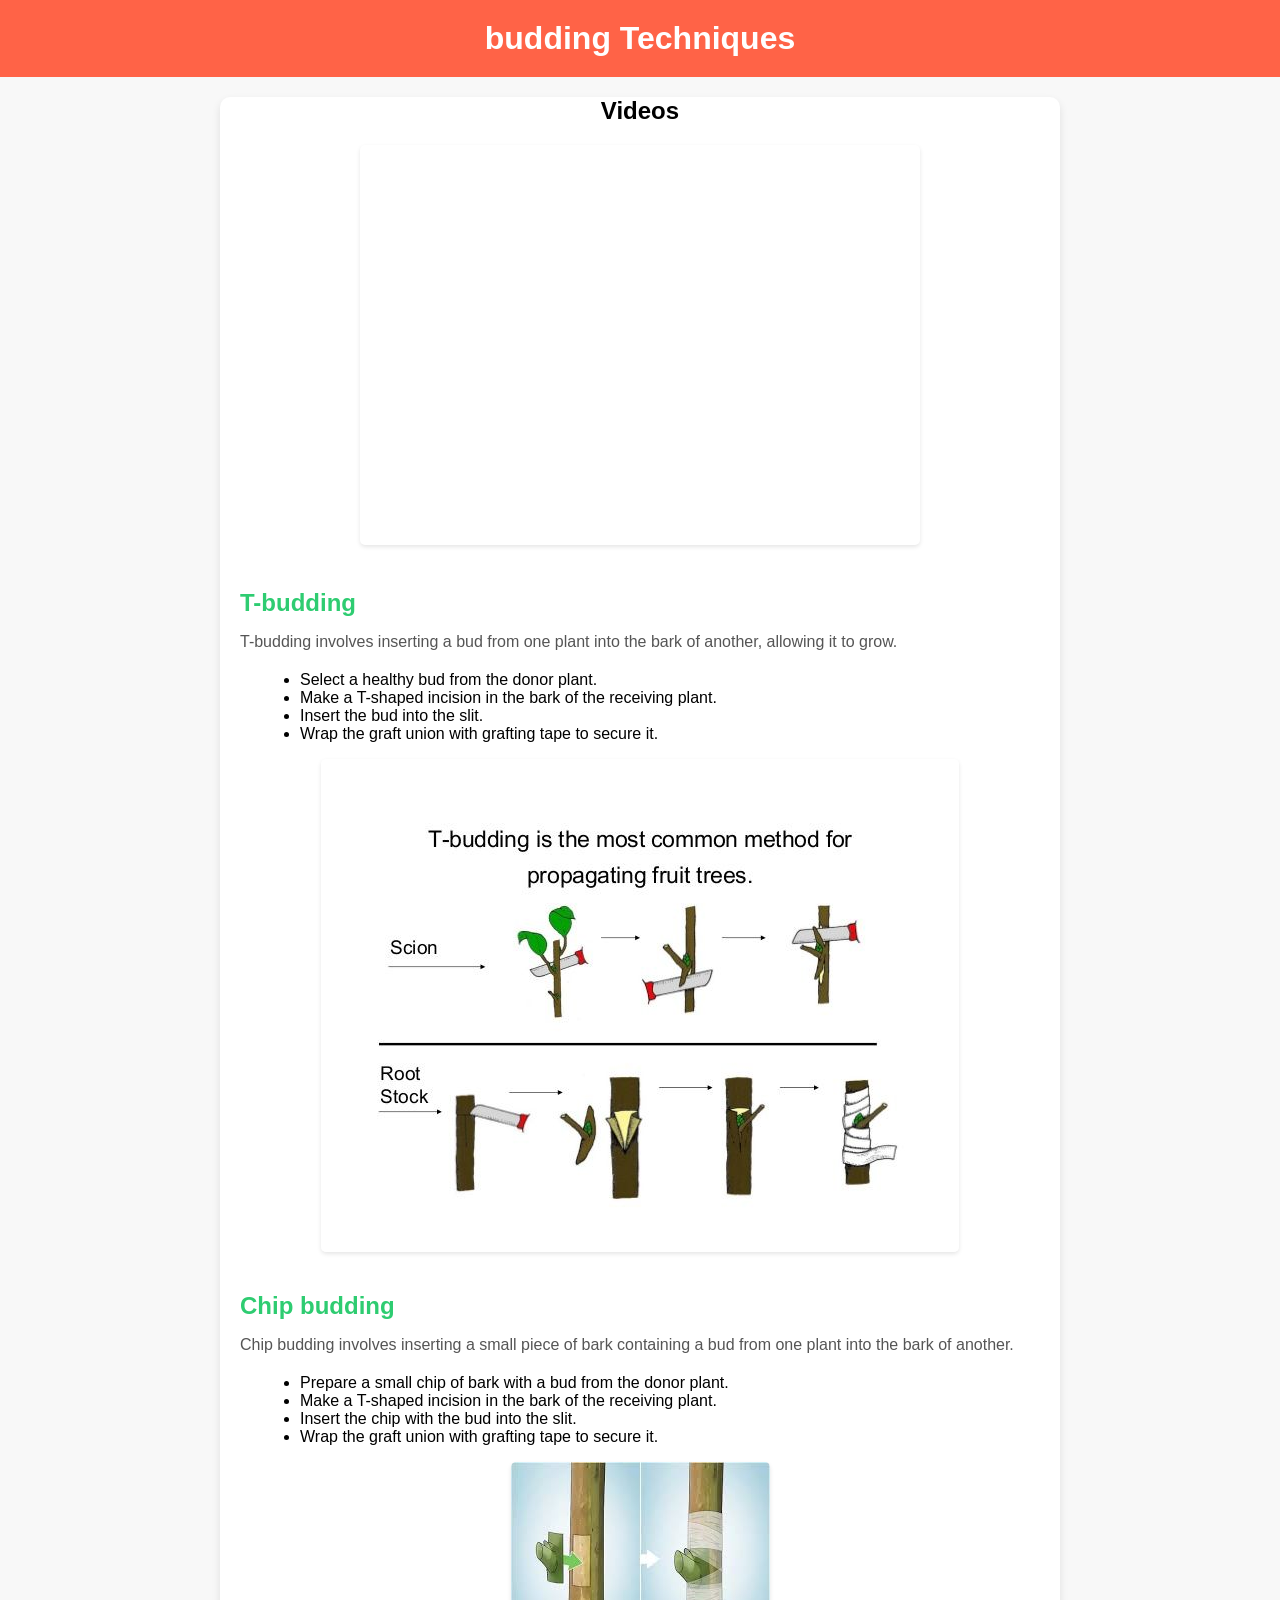
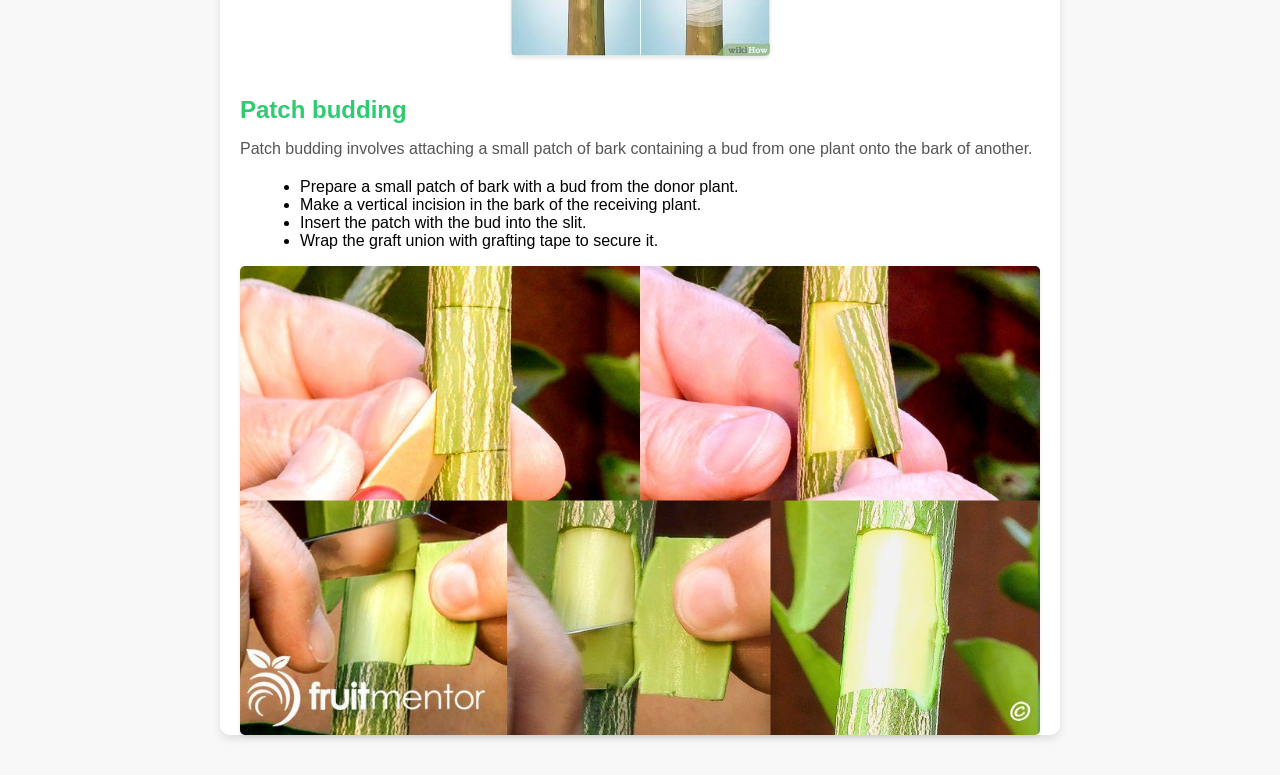
<file: website/budding eg.html>
<!DOCTYPE html>
<html lang="en">
<head>
  <meta charset="UTF-8">
  <meta name="viewport" content="width=device-width, initial-scale=1.0">
  <title>budding Techniques</title>
  <style>
    body {
      font-family: Arial, sans-serif;
      margin: 0;
      padding: 0;
      background-color: #f8f8f8;
    }
    header {
      background-color: #ff6347; /* Red */
      color: #fff;
      text-align: center;
      padding: 20px 0;
    }
    h1 {
      margin: 0;
    }
    .container {
      max-width: 800px;
      margin: 20px auto;
      padding: 0 20px;
      background-color: #fff;
      border-radius: 10px;
      box-shadow: 0 4px 8px rgba(0, 0, 0, 0.1);
    }
    .video {
      text-align: center;
      margin-bottom: 40px;
    }
    .topic {
      margin-bottom: 40px;
    }
    .topic h2 {
      color: #2ecc71; /* Green */
      margin-bottom: 10px;
    }
    .topic p {
      margin-bottom: 20px;
      color: #555;
    }
    .topic ul {
      list-style-type: disc;
      margin-left: 20px;
    }
    .topic img {
      max-width: 100%;
      height: auto;
      display: block;
      margin: 0 auto;
      border-radius: 5px;
      box-shadow: 0 2px 4px rgba(0, 0, 0, 0.1);
    }
    iframe {
      max-width: 100%;
      height: 400px;
      border-radius: 5px;
      box-shadow: 0 2px 4px rgba(0, 0, 0, 0.1);
    }
  </style>
</head>
<body>
  <header>
    <h1>budding Techniques</h1>
  </header>
  <div class="container">
    <div class="video">
      <h2>Videos</h2>
     <iframe width="560" height="315" src="https://www.youtube.com/embed/n-838SsFBnE?si=9Poh_jOMjISyx4vs" title="YouTube video player"
	 frameborder="0" allow="accelerometer; autoplay; clipboard-write; encrypted-media; gyroscope; picture-in-picture; web-share" 
	 referrerpolicy="strict-origin-when-cross-origin" allowfullscreen></iframe>
      
    </div>
    <div class="topic">
      <h2>T-budding</h2>
      <p>T-budding involves inserting a bud from one plant into the bark of another, allowing it to grow.</p>
      <ul>
        <li>Select a healthy bud from the donor plant.</li>
        <li>Make a T-shaped incision in the bark of the receiving plant.</li>
        <li>Insert the bud into the slit.</li>
        <li>Wrap the graft union with grafting tape to secure it.</li>
      </ul>
      <img src="T budding.jpg" alt="T-budding">
    </div>
    <div class="topic">
      <h2>Chip budding</h2>
      <p>Chip budding involves inserting a small piece of bark containing a bud from one plant into the bark of another.</p>
      <ul>
        <li>Prepare a small chip of bark with a bud from the donor plant.</li>
        <li>Make a T-shaped incision in the bark of the receiving plant.</li>
        <li>Insert the chip with the bud into the slit.</li>
        <li>Wrap the graft union with grafting tape to secure it.</li>
      </ul>
      <img src="chip.jpeg" alt="Chip budding">
    </div>
    <div class="topic">
      <h2>Patch budding</h2>
      <p>Patch budding involves attaching a small patch of bark containing a bud from one plant onto the bark of another.</p>
      <ul>
        <li>Prepare a small patch of bark with a bud from the donor plant.</li>
        <li>Make a vertical incision in the bark of the receiving plant.</li>
        <li>Insert the patch with the bud into the slit.</li>
        <li>Wrap the graft union with grafting tape to secure it.</li>
      </ul>
      <img src="patch.jpg" alt="Patch budding">
    </div>
  </div>
</body>
</html>
</file>
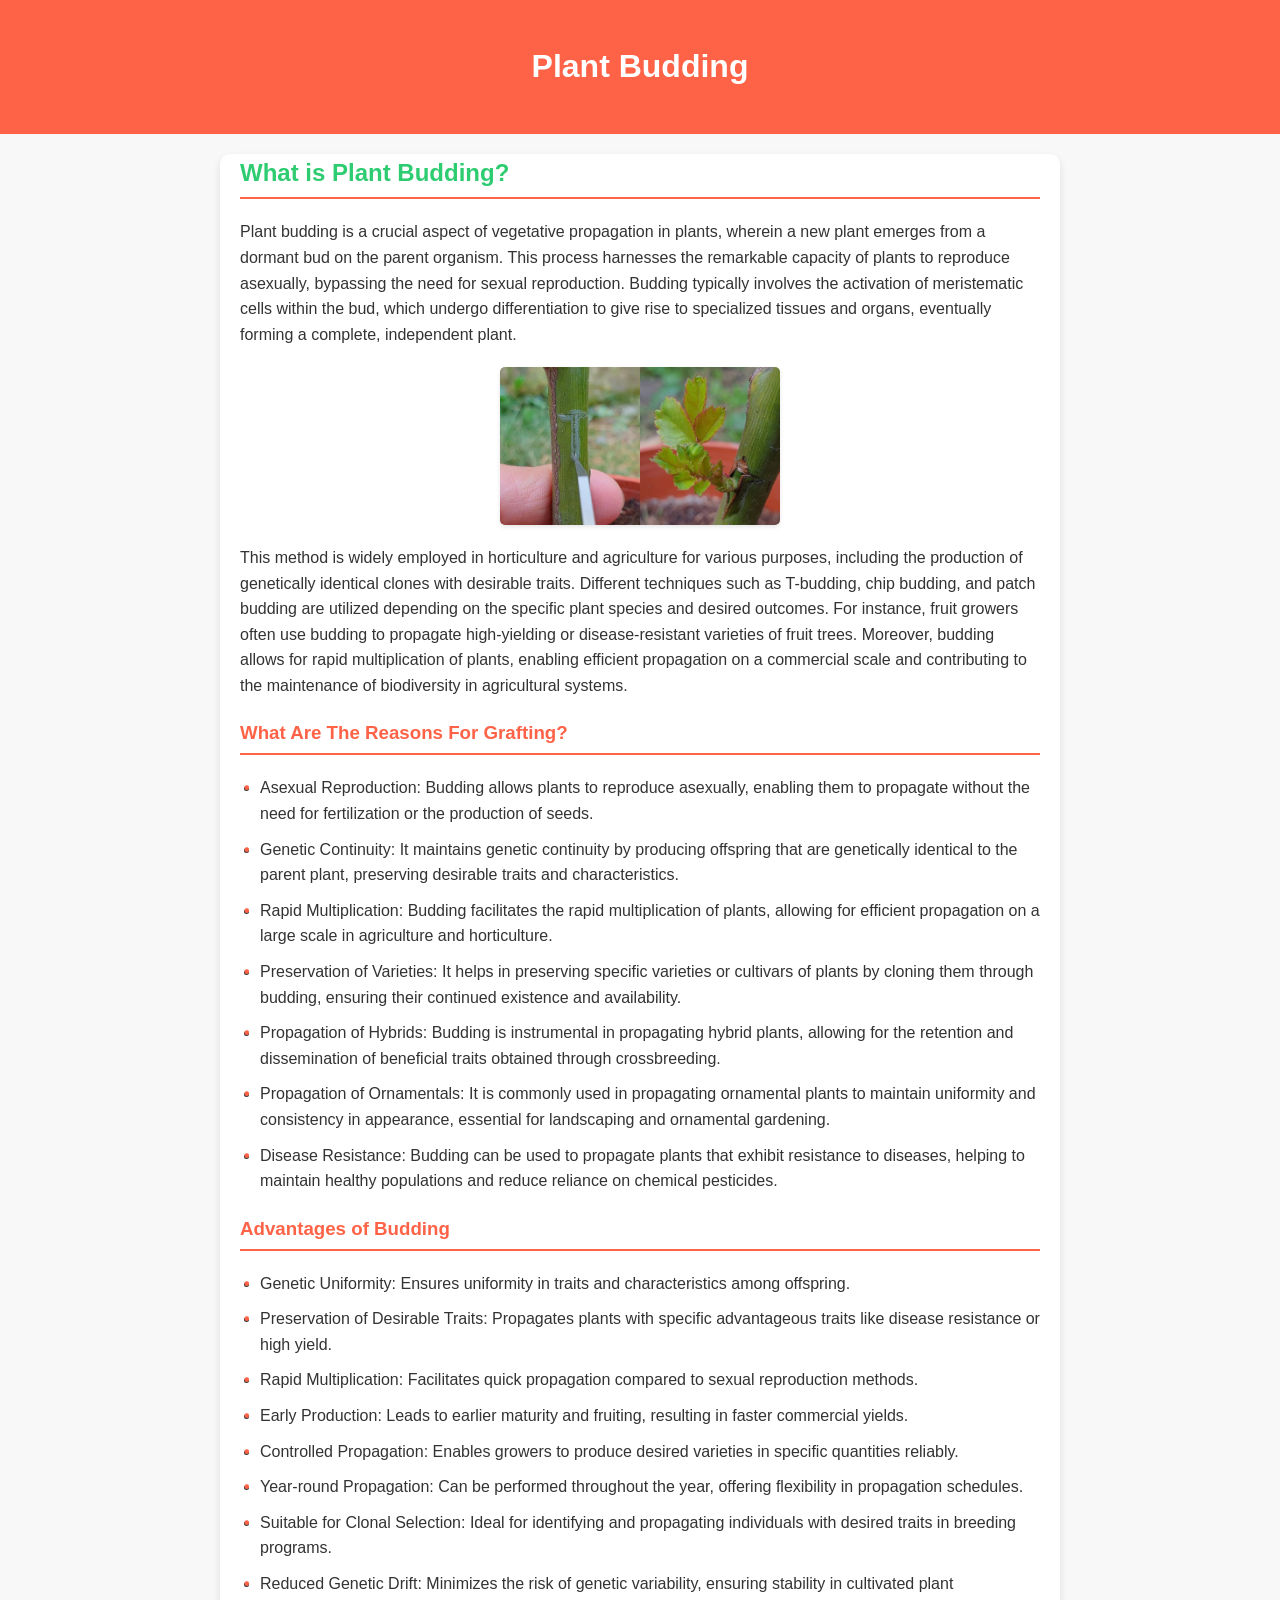
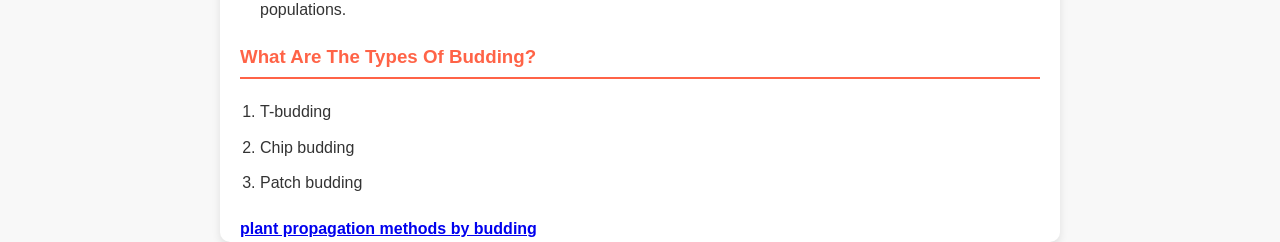
<file: website/budding.html>
<!DOCTYPE html>
<html>
<head>
    <title>Plant Budding</title>
    <style>
        body {
            font-family: Arial, sans-serif;
            margin: 0;
            padding: 0;
            background-color: #f8f8f8;
            color: #333;
            line-height: 1.6;
        }

        header {
            background-color: #ff6347; /* Red */
            color: #fff;
            text-align: center;
            padding: 20px 0;
            margin-bottom: 20px;
        }

        .container {
            max-width: 800px;
            margin: 0 auto;
            padding: 0 20px;
            background-color: #fff;
            border-radius: 10px;
            box-shadow: 0 4px 8px rgba(0, 0, 0, 0.1);
            overflow: hidden;
        }

        .img_budding {
            width: 35%;
            margin: 20px auto;
            display: block;
            border-radius: 5px;
            box-shadow: 0 2px 4px rgba(0, 0, 0, 0.1);
        }

        h2 {
            color: #2ecc71; /* Green */
            margin-top: 0;
        }

        h3 {
            color: #ff6347; /* Red */
            margin-top: 20px;
        }

        p,
        ul,
        ol {
            margin-bottom: 20px;
        }

        ul,
        ol {
            padding-left: 20px;
        }

        ul li,
        ol li {
            margin-bottom: 10px;
        }

        ul li:before {
            content: "•";
            color: #ff6347; /* Red */
            font-weight: bold;
            display: inline-block;
            width: 1em;
            margin-left: -1em;
        }

        ol li {
            list-style-type: decimal;
            color: #333;
        }

        ol {
            color: #333;
        }

        h2,
        h3 {
            border-bottom: 2px solid #ff6347; /* Red */
            padding-bottom: 5px;
            margin-bottom: 20px;
        }
    </style>
</head>
<body>
    <header>
        <h1>Plant Budding</h1>
    </header>
    <div class="container">
        <h2>What is Plant Budding?</h2>
        <p>Plant budding is a crucial aspect of vegetative propagation in plants, wherein a new plant emerges from a dormant bud on the parent organism. This process harnesses the remarkable capacity of plants to reproduce asexually, bypassing the need for sexual reproduction. Budding typically involves the activation of meristematic cells within the bud, which undergo differentiation to give rise to specialized tissues and organs, eventually forming a complete, independent plant.</p>

        <img class="img_budding" src="img4.jpg" alt="Plant Budding">

        <p>This method is widely employed in horticulture and agriculture for various purposes, including the production of genetically identical clones with desirable traits. Different techniques such as T-budding, chip budding, and patch budding are utilized depending on the specific plant species and desired outcomes. For instance, fruit growers often use budding to propagate high-yielding or disease-resistant varieties of fruit trees. Moreover, budding allows for rapid multiplication of plants, enabling efficient propagation on a commercial scale and contributing to the maintenance of biodiversity in agricultural systems.</p>

        <h3>What Are The Reasons For Grafting?</h3>
        <ul>
            <li>Asexual Reproduction: Budding allows plants to reproduce asexually, enabling them to propagate without the need for fertilization or the production of seeds.</li>
            <li>Genetic Continuity: It maintains genetic continuity by producing offspring that are genetically identical to the parent plant, preserving desirable traits and characteristics.</li>
            <li>Rapid Multiplication: Budding facilitates the rapid multiplication of plants, allowing for efficient propagation on a large scale in agriculture and horticulture.</li>
            <li>Preservation of Varieties: It helps in preserving specific varieties or cultivars of plants by cloning them through budding, ensuring their continued existence and availability.</li>
            <li>Propagation of Hybrids: Budding is instrumental in propagating hybrid plants, allowing for the retention and dissemination of beneficial traits obtained through crossbreeding.</li>
            <li>Propagation of Ornamentals: It is commonly used in propagating ornamental plants to maintain uniformity and consistency in appearance, essential for landscaping and ornamental gardening.</li>
            <li>Disease Resistance: Budding can be used to propagate plants that exhibit resistance to diseases, helping to maintain healthy populations and reduce reliance on chemical pesticides.</li>
        </ul>

        <h3>Advantages of Budding</h3>
        <ul>
            <li>Genetic Uniformity: Ensures uniformity in traits and characteristics among offspring.</li>
            <li>Preservation of Desirable Traits: Propagates plants with specific advantageous traits like disease resistance or high yield.</li>
            <li>Rapid Multiplication: Facilitates quick propagation compared to sexual reproduction methods.</li>
            <li>Early Production: Leads to earlier maturity and fruiting, resulting in faster commercial yields.</li>
            <li>Controlled Propagation: Enables growers to produce desired varieties in specific quantities reliably.</li>
            <li>Year-round Propagation: Can be performed throughout the year, offering flexibility in propagation schedules.</li>
            <li>Suitable for Clonal Selection: Ideal for identifying and propagating individuals with desired traits in breeding programs.</li>
            <li>Reduced Genetic Drift: Minimizes the risk of genetic variability, ensuring stability in cultivated plant populations.</li>
        </ul>

        <h3>What Are The Types Of Budding?</h3>
        <ol>
            <li>T-budding</li>
            <li>Chip budding</li>
            <li>Patch budding</li>
        </ol>
		<a href="budding eg.html"> <b>plant propagation methods by budding</b> </a>
		<br>
    </div>
</body>
</html>
</file>
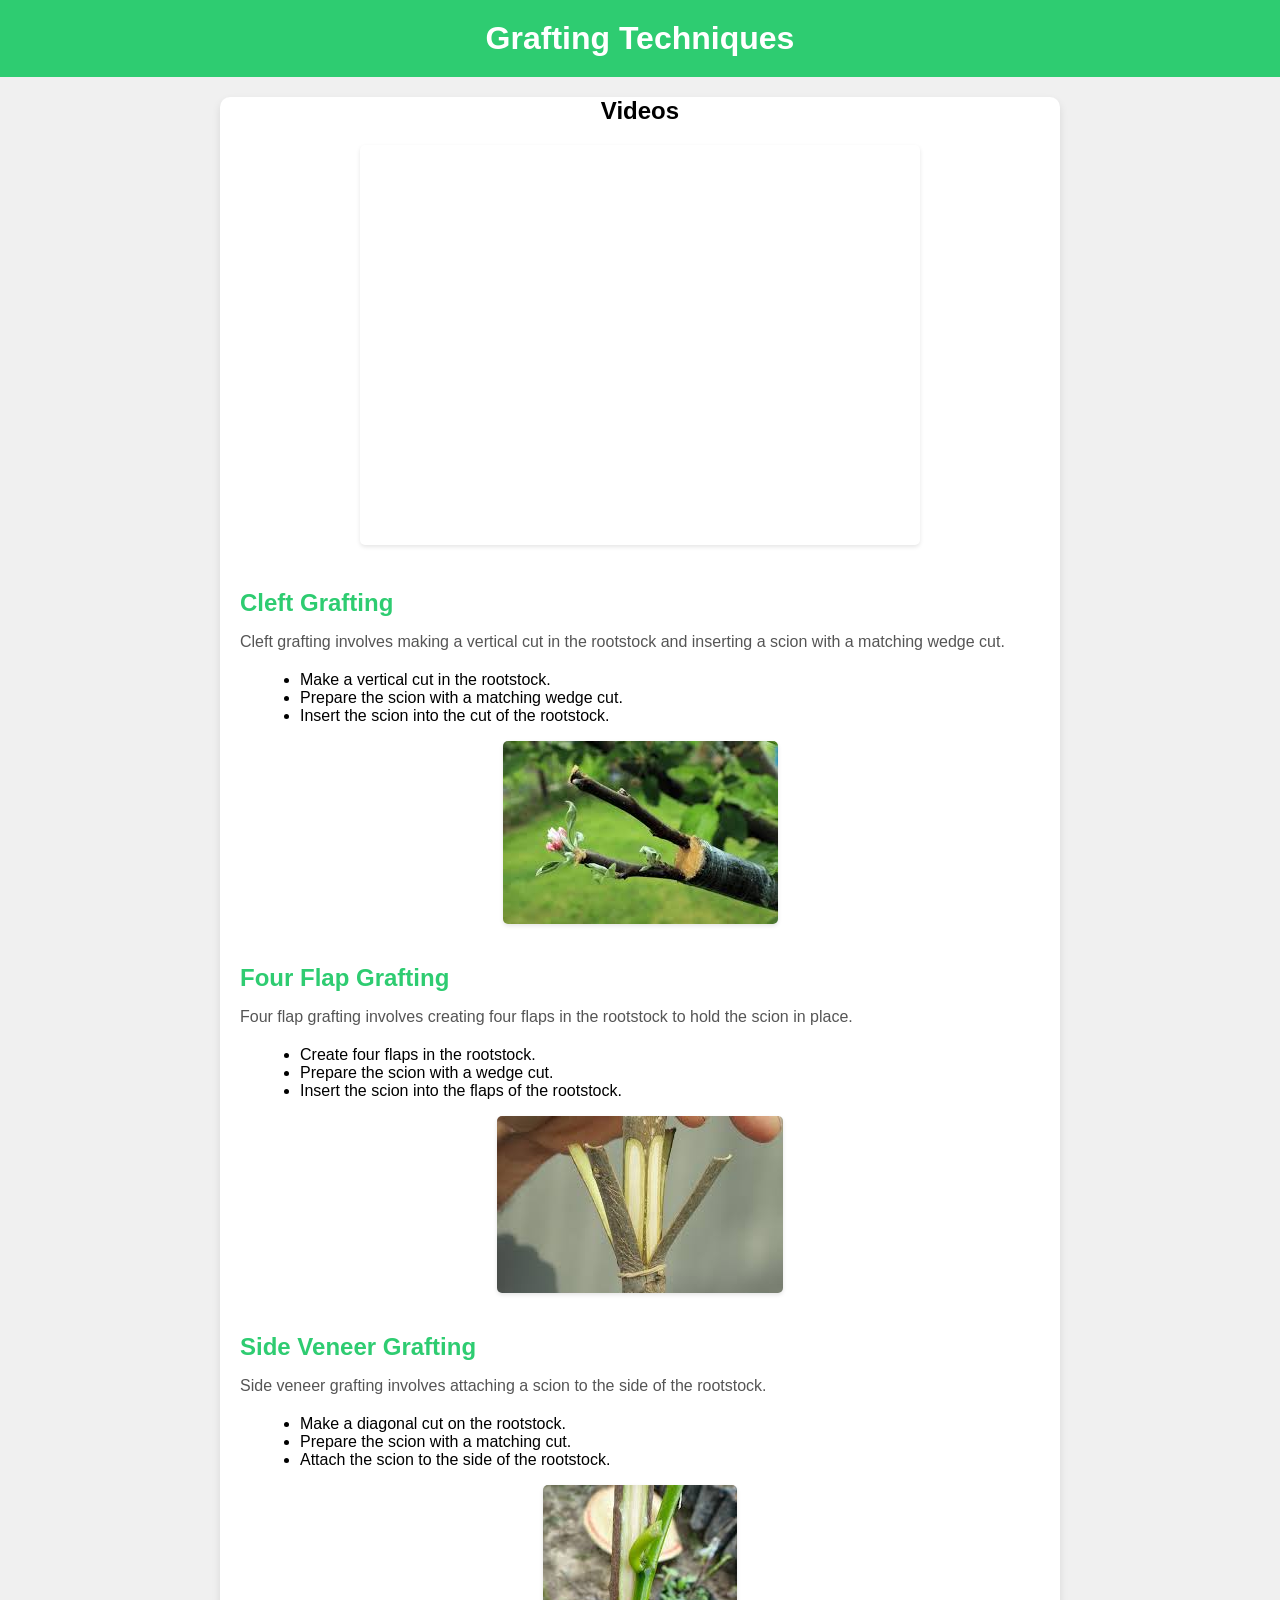
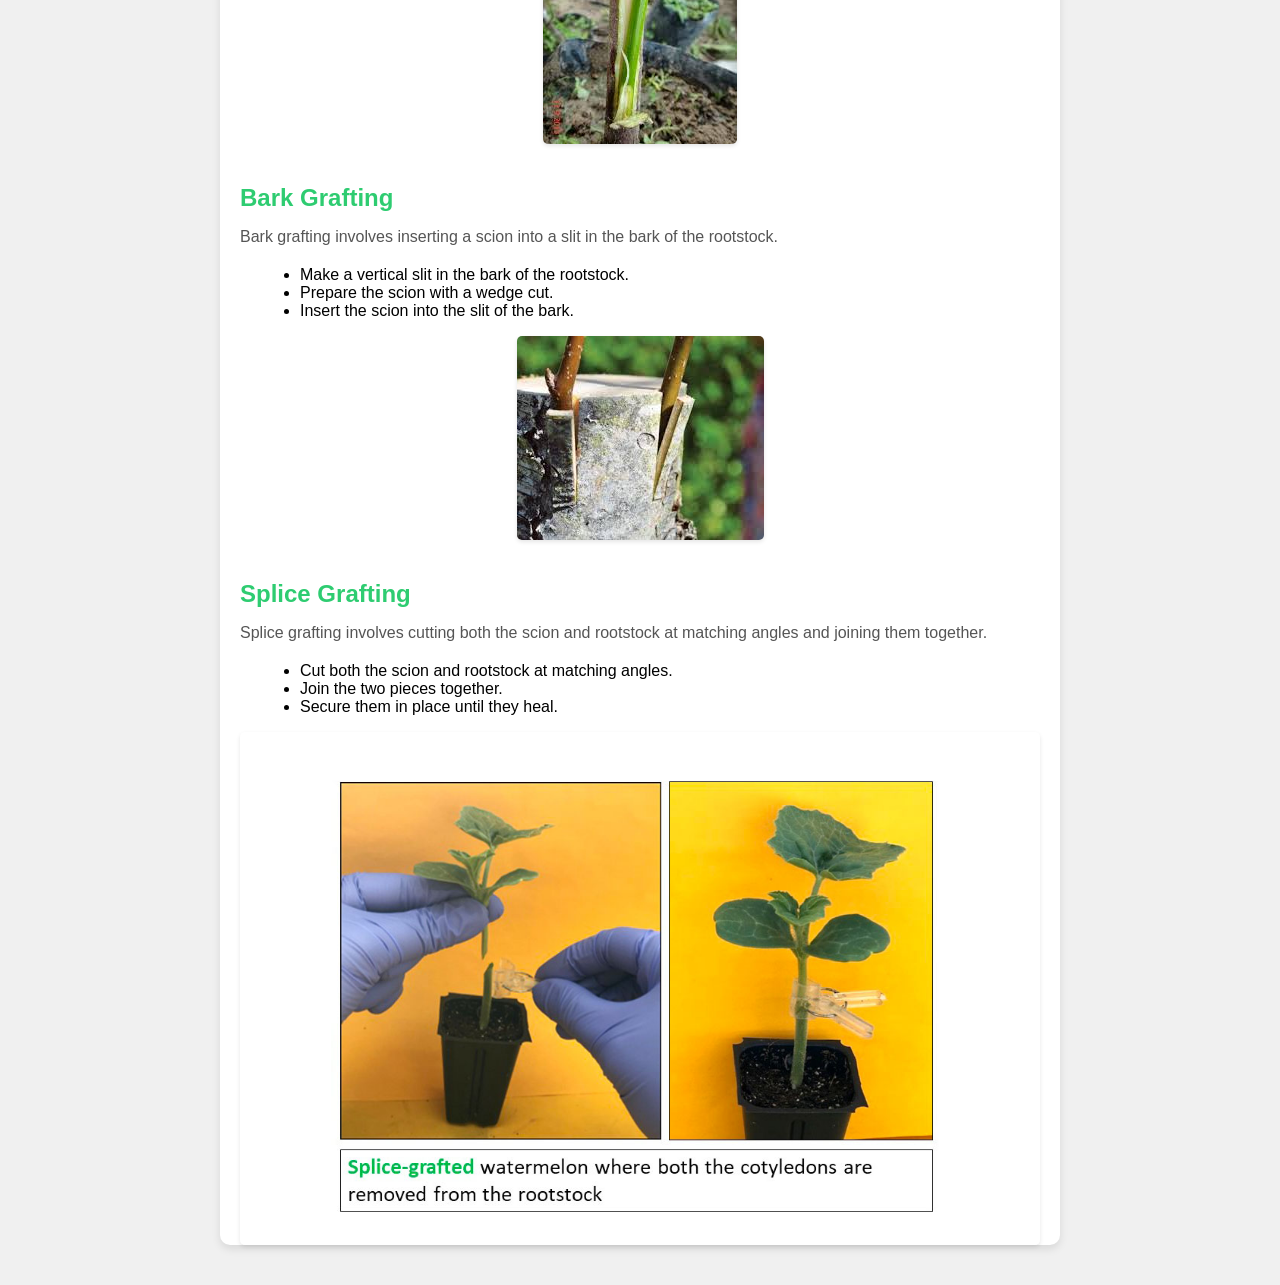
<file: website/grafting eg.html>
<!DOCTYPE html>
<html lang="en">
<head>
  <meta charset="UTF-8">
  <meta name="viewport" content="width=device-width, initial-scale=1.0">
  <title>Grafting Techniques</title>
  <style>
    body {
      font-family: Arial, sans-serif;
      margin: 0;
      padding: 0;
      background-color: #f0f0f0;
    }
    header {
      background-color: #2ecc71;
      color: #fff;
      text-align: center;
      padding: 20px 0;
    }
    h1 {
      margin: 0;
    }
    .container {
      max-width: 800px;
      margin: 20px auto;
      padding: 0 20px;
      background-color: #fff;
      border-radius: 10px;
      box-shadow: 0 4px 8px rgba(0, 0, 0, 0.1);
    }
    .video {
      text-align: center;
      margin-bottom: 40px;
    }
    .topic {
      margin-bottom: 40px;
    }
    .topic h2 {
      color: #2ecc71;
      margin-bottom: 10px;
    }
    .topic p {
      margin-bottom: 20px;
      color: #555;
    }
    .topic ul {
      list-style-type: disc;
      margin-left: 20px;
    }
    .topic img {
      max-width: 100%;
      height: auto;
      display: block;
      margin: 0 auto;
      border-radius: 5px;
      box-shadow: 0 2px 4px rgba(0, 0, 0, 0.1);
    }
    iframe {
      max-width: 100%;
      height: 400px;
      border-radius: 5px;
      box-shadow: 0 2px 4px rgba(0, 0, 0, 0.1);
    }
  </style>
</head>
<body>
  <header>
    <h1>Grafting Techniques</h1>
  </header>
  <div class="container">
    <div class="video">
      <h2>Videos</h2>
      <iframe width="560" height="315" src="https://www.youtube.com/embed/SjdkFrDvHBo?si=FDtvDakWt02gvPEU"
	  title="YouTube video player" frameborder="0" allow="accelerometer; autoplay; clipboard-write; encrypted-media; gyroscope; picture-in-picture; web-share" 
	  referrerpolicy="strict-origin-when-cross-origin" allowfullscreen></iframe>
     
    </div>
    <div class="topic">
      <h2>Cleft Grafting</h2>
      <p>Cleft grafting involves making a vertical cut in the rootstock and inserting a scion with a matching wedge cut.</p>
      <ul>
        <li>Make a vertical cut in the rootstock.</li>
        <li>Prepare the scion with a matching wedge cut.</li>
        <li>Insert the scion into the cut of the rootstock.</li>
      </ul>
      <img src="cleft.jpeg" alt="Cleft Grafting">
    </div>
    <div class="topic">
      <h2>Four Flap Grafting</h2>
      <p>Four flap grafting involves creating four flaps in the rootstock to hold the scion in place.</p>
      <ul>
        <li>Create four flaps in the rootstock.</li>
        <li>Prepare the scion with a wedge cut.</li>
        <li>Insert the scion into the flaps of the rootstock.</li>
      </ul>
      <img src="four flap.jpeg" alt="Four Flap Grafting">
    </div>
    <div class="topic">
      <h2>Side Veneer Grafting</h2>
      <p>Side veneer grafting involves attaching a scion to the side of the rootstock.</p>
      <ul>
        <li>Make a diagonal cut on the rootstock.</li>
        <li>Prepare the scion with a matching cut.</li>
        <li>Attach the scion to the side of the rootstock.</li>
      </ul>
      <img src="side v1.jpeg" alt="Side Veneer Grafting">
    </div>
    <div class="topic">
      <h2>Bark Grafting</h2>
      <p>Bark grafting involves inserting a scion into a slit in the bark of the rootstock.</p>
      <ul>
        <li>Make a vertical slit in the bark of the rootstock.</li>
        <li>Prepare the scion with a wedge cut.</li>
        <li>Insert the scion into the slit of the bark.</li>
      </ul>
      <img src="bark1.jpeg" alt="Bark Grafting">
    </div>
    <div class="topic">
      <h2>Splice Grafting</h2>
      <p>Splice grafting involves cutting both the scion and rootstock at matching angles and joining them together.</p>
      <ul>
        <li>Cut both the scion and rootstock at matching angles.</li>
        <li>Join the two pieces together.</li>
        <li>Secure them in place until they heal.</li>
      </ul>
      <img src="splice1.jpg" alt="Splice Grafting">
    </div>
  </div>
</body>
</html>
</file>
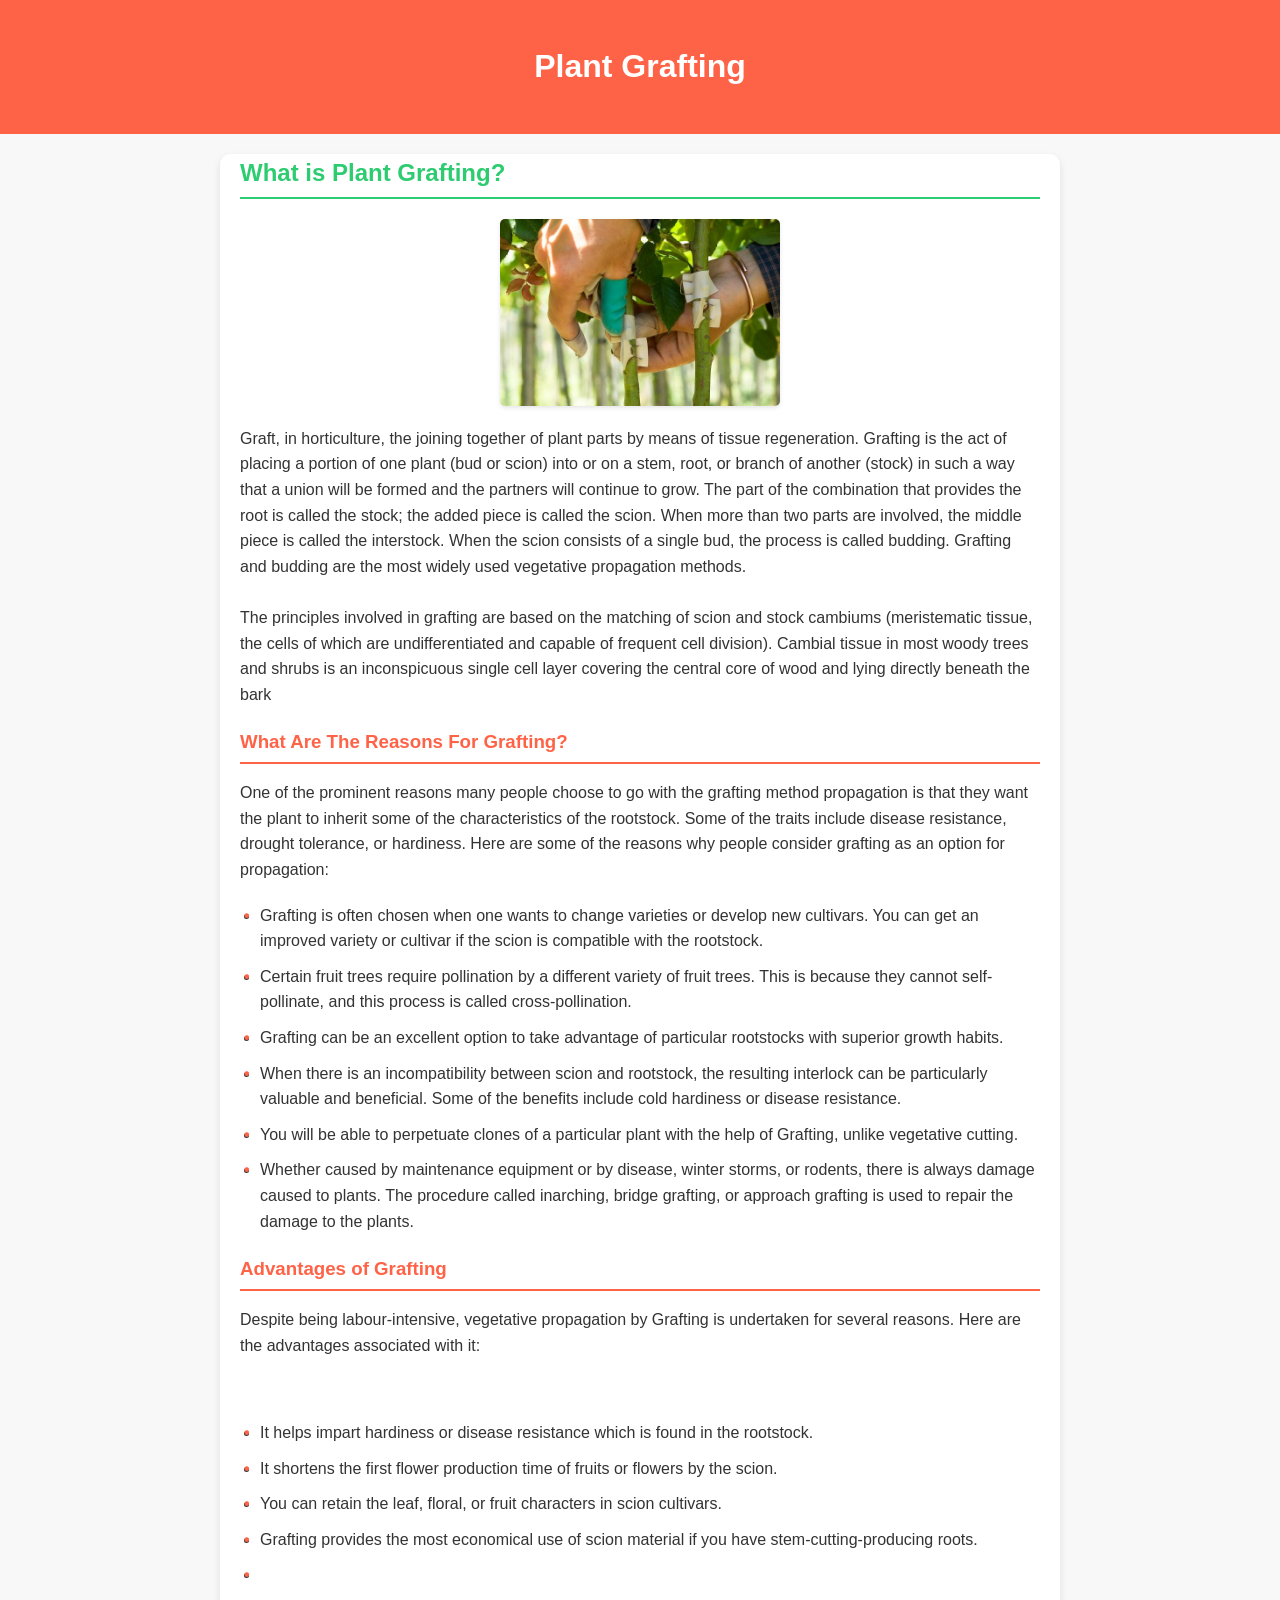
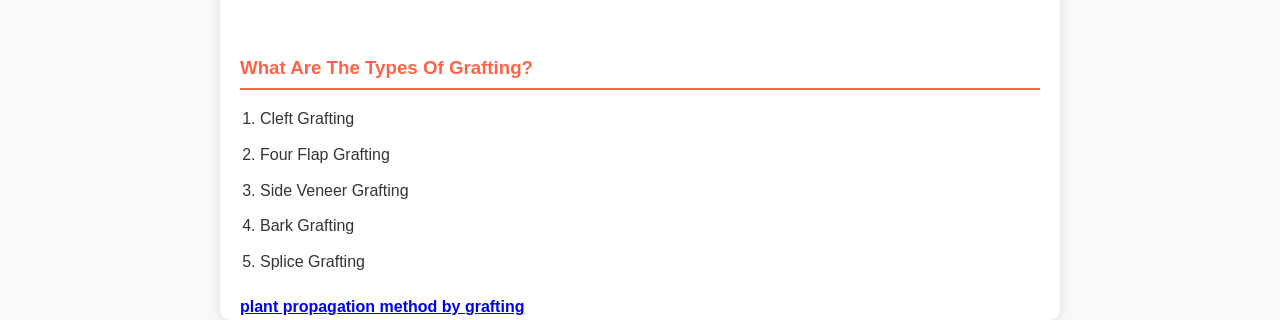
<file: website/grafting.html>
<!DOCTYPE html>
<html>
<head>
    <title>Plant Grafting</title>
    <style>
        body {
            font-family: Arial, sans-serif;
            margin: 0;
            padding: 0;
            background-color: #f8f8f8;
            color: #333;
            line-height: 1.6;
        }

        header {
            background-color: #ff6347; /* Red */
            color: #fff;
            text-align: center;
            padding: 20px 0;
            margin-bottom: 20px;
        }

        .container {
            max-width: 800px;
            margin: 0 auto;
            padding: 0 20px;
            background-color: #fff;
            border-radius: 10px;
            box-shadow: 0 4px 8px rgba(0, 0, 0, 0.1);
            overflow: hidden;
        }

        .img_budding {
            width: 35%;
            margin: 20px auto;
            display: block;
            border-radius: 5px;
            box-shadow: 0 2px 4px rgba(0, 0, 0, 0.1);
        }

        h2 {
            color: #2ecc71; /* Green */
            margin-top: 0;
            border-bottom: 2px solid #2ecc71; /* Green */
            padding-bottom: 5px;
            margin-bottom: 20px;
        }

        h3 {
            color: #ff6347; /* Red */
            margin-top: 20px;
            border-bottom: 2px solid #ff6347; /* Red */
            padding-bottom: 5px;
            margin-bottom: 10px;
        }

        p,
        ul,
        ol {
            margin-bottom: 20px;
        }

        ul,
        ol {
            padding-left: 20px;
        }

        ul li,
        ol li {
            margin-bottom: 10px;
        }

        ul li:before {
            content: "•";
            color: #ff6347; /* Red */
            font-weight: bold;
            display: inline-block;
            width: 1em;
            margin-left: -1em;
        }

        ol li {
            list-style-type: decimal;
            color: #333;
        }

        ol {
            color: #333;
        }
    </style>
</head>
<body>
    <header>
        <h1>Plant Grafting</h1>
    </header>
    <div class="container">
        <h2>What is Plant Grafting?</h2>
        <img class="img_budding" src="rose_budding.jpg" alt="Plant Grafting">
        
		<p>Graft, in horticulture, the joining together of 
	plant parts by means of tissue regeneration. Grafting 
	is the act of placing a portion of one plant (bud or scion) into or 
	on a stem, root, or branch of another (stock) in such a way that a 
	union will be formed and the partners will continue to grow. The part
	of the combination that provides the root is called the stock; 
	the added piece is called the scion. When more than two parts
	are involved, the middle piece is called the interstock. When the
	scion consists of a single bud, the process is called budding.
	Grafting and budding are the most widely 
	used vegetative propagation methods.<br><br>
	The principles involved in grafting are based on the
	matching of scion and stock cambiums (meristematic tissue,
	the cells of which are
	undifferentiated and capable of frequent cell division). 
	Cambial tissue in most woody trees and 
	shrubs is an inconspicuous single cell layer covering the central core 
	of wood and lying
	directly beneath the bark</p>
        
        <h3>What Are The Reasons For Grafting?</h3>
        <p>One of the prominent reasons many people choose to go with the grafting method 
	propagation is that 
	they want the plant to inherit some of 
	the characteristics of the rootstock. Some of the traits include disease resistance,
	drought tolerance, or hardiness. Here are some of the reasons why people consider grafting as an option for propagation:
	<br>
<ul>
  <li>Grafting is often chosen when one wants to change varieties or develop new cultivars.
  You can get an improved variety or cultivar if the scion is compatible with the rootstock.</li>
  <li>Certain fruit trees require pollination by a different variety of fruit trees.
  This is because they cannot self-pollinate, and this process is called cross-pollination.</li>
  <li>Grafting can be an excellent option to take advantage of particular rootstocks with superior growth habits.</li>
  <li>When there is an incompatibility between scion and rootstock, the resulting interlock can be particularly 
  valuable and beneficial. Some of the benefits include cold hardiness or disease resistance.</li>
  <li>You will be able to perpetuate clones of a particular plant with the help of Grafting, unlike vegetative cutting.</li>
  <li>Whether caused by maintenance equipment or by disease, winter storms, or
  rodents, there is always damage caused to plants. The procedure called inarching,
  bridge grafting, or approach grafting is used to repair
  the damage to the plants.</li>
</ul>

        <h3>Advantages of Grafting</h3>
        <p>Despite being labour-intensive, vegetative propagation by Grafting is undertaken for several reasons. 
	Here are the advantages associated with it:</p>
	<br>
<ul>
<li>It helps impart hardiness or disease resistance which is found in the rootstock.</li>
<li>It shortens the first flower production time of fruits or flowers by the scion.</li>
<li>You can retain the leaf, floral, or fruit characters in scion cultivars.</li>
<li>Grafting provides the most economical use of scion material if you have stem-cutting-producing roots.<li>
</ul>
<br>

        <h3>What Are The Types Of Grafting?</h3>
        <ol>
            <li>Cleft Grafting</li>
            <li>Four Flap Grafting</li>
            <li>Side Veneer Grafting</li>
            <li>Bark Grafting</li>
            <li>Splice Grafting</li>
        </ol>
		<a href="grafting eg.html"> <b>plant propagation method by grafting</b> </a>
		
	</div>
	
</body>
</html>
</file>
